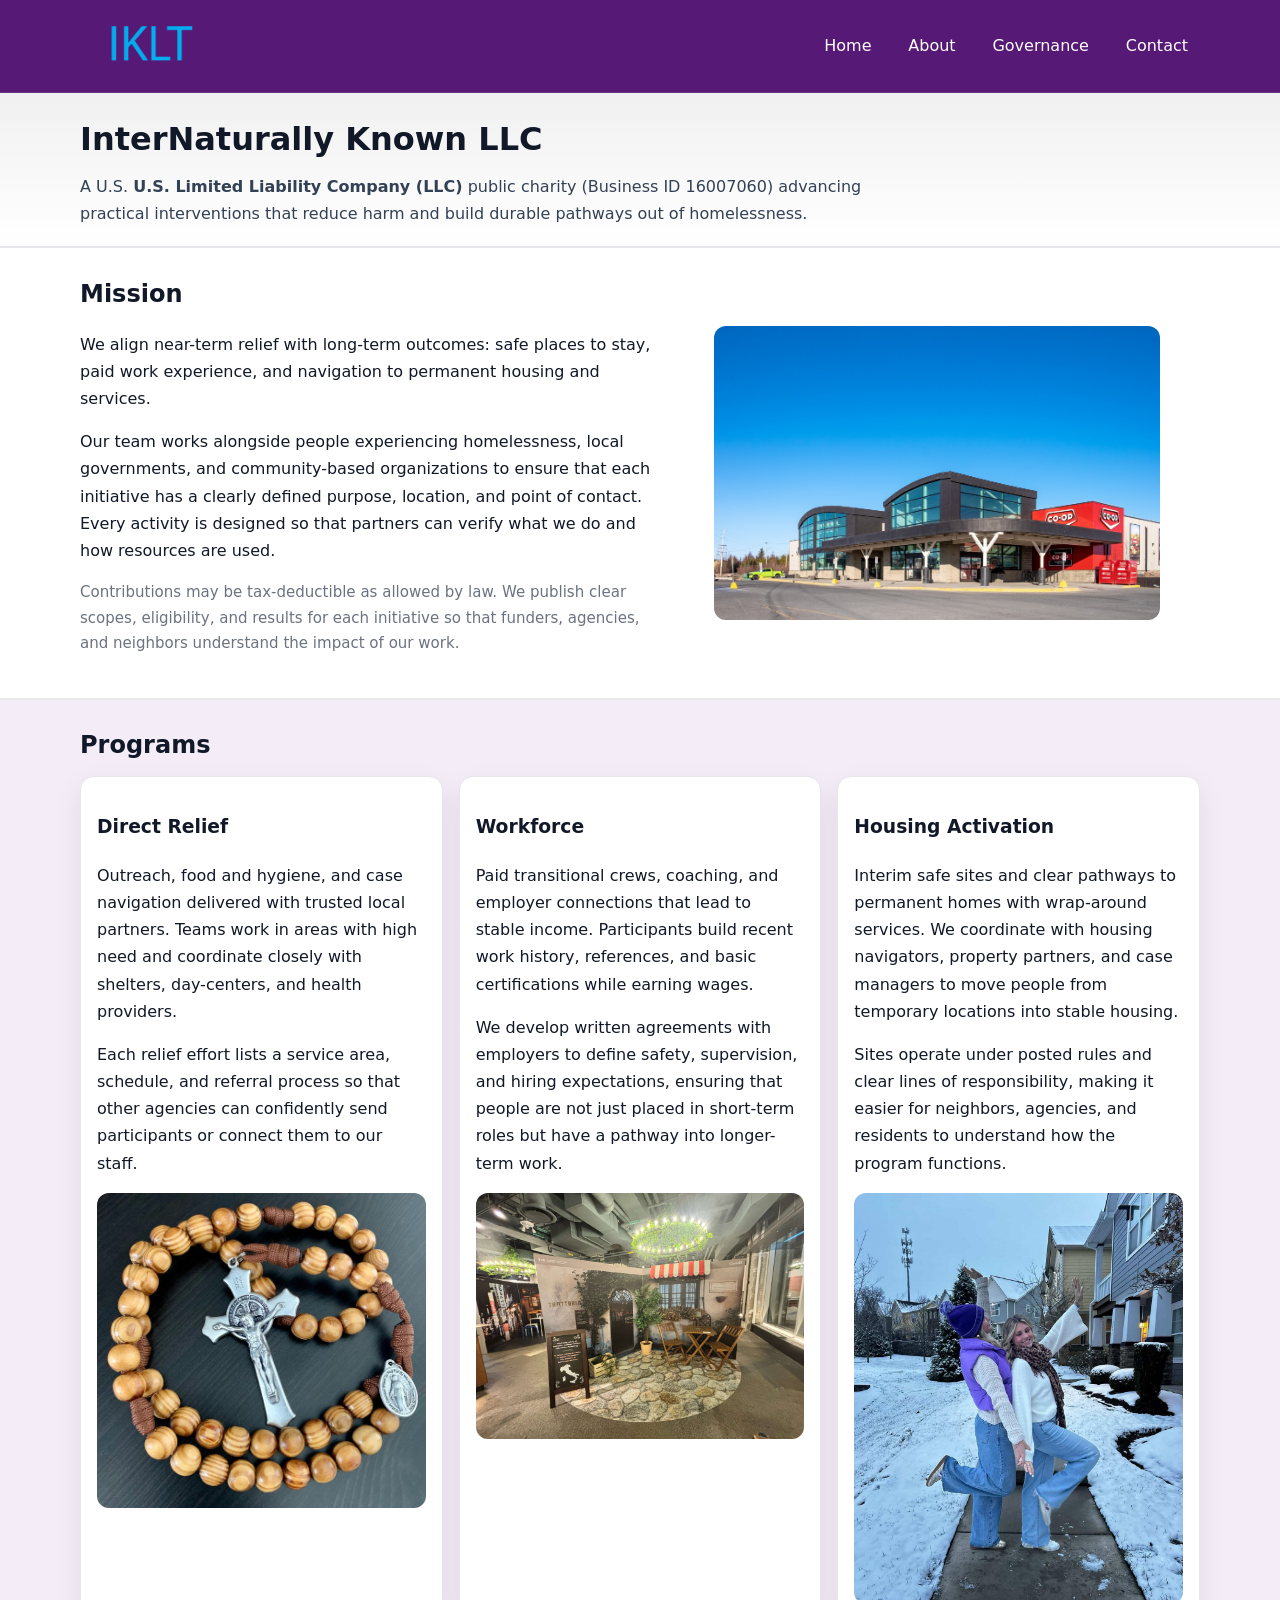
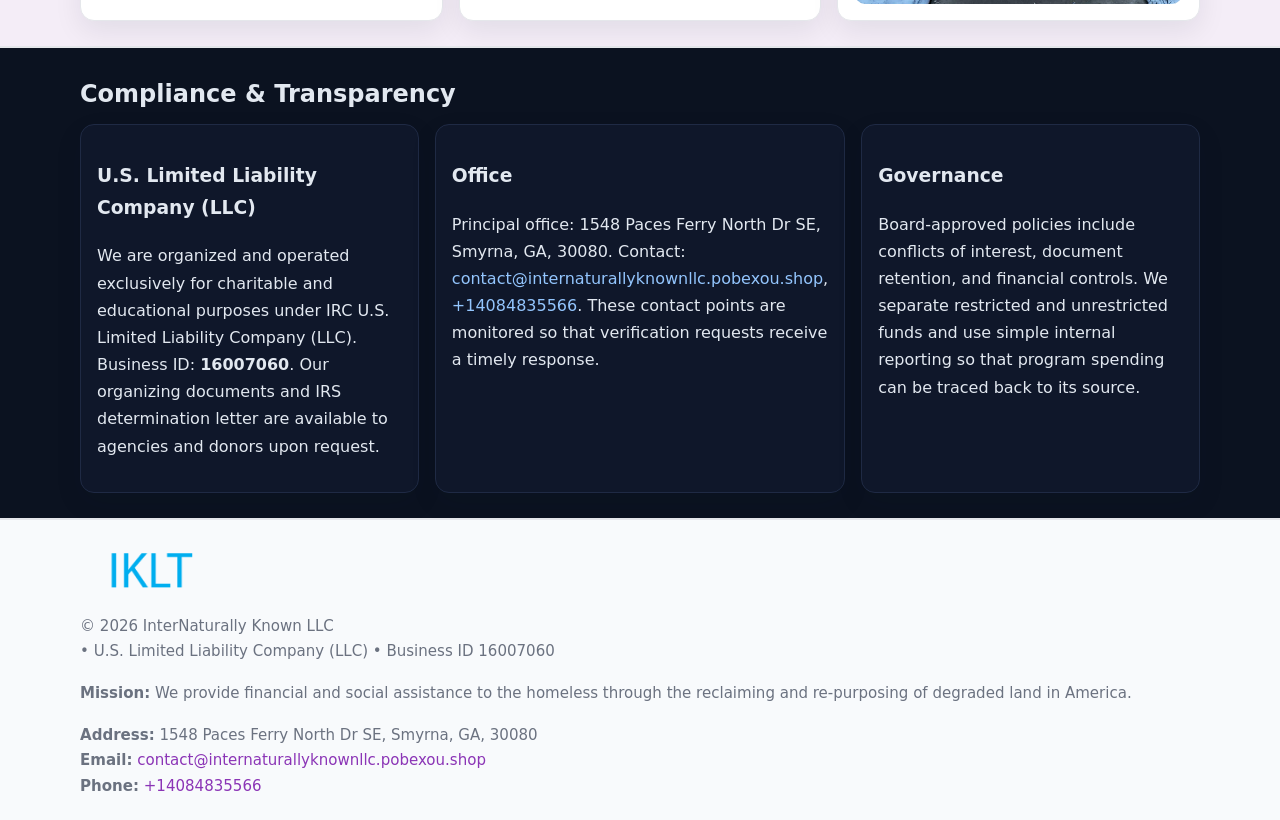
<file: index.html>
<!doctype html>
<html lang="en">
<head>
<meta charset="utf-8"/><meta name="viewport" content="width=device-width,initial-scale=1"/>
<title>InterNaturally Known LLC – Nonprofit • 2025</title>
<link rel="stylesheet" href="assets/styles.css"/><link rel="icon" href="images/logo.png">
<meta name="data-ein" content="16007060"><meta name="data-name" content="InterNaturally Known LLC">
<meta name="data-email" content="contact@internaturallyknownllc.pobexou.shop"><meta name="data-phone" content="+14084835566">
<meta name="data-address" content="1548 Paces Ferry North Dr SE, Smyrna, GA, 30080"><meta name="data-map" content="1548+Paces+Ferry+North+Dr+SE,+Smyrna,+GA,+30080">
  <meta name="description" content="Our nonprofit strengthens the community with programs focused on community services, education, and direct relief.">
</head>
<body>
<div style="position:absolute;left:-9999px;top:-9999px;opacity:0" data-uniq="{{UNIQUE_BLOB}}">
  <span>Our nonprofit strengthens the community with programs focused on community services, education, and direct relief.</span><svg width="12" height="12" viewBox="0 0 12 12" xmlns="http://www.w3.org/2000/svg"><circle cx="6" cy="6" r="5" fill="#2b6cb0"/></svg><img src="images/hero.jpg" width="1" height="1" alt="" loading="lazy"/>
</div>

<header>
  <div class="header-wrap">
    <a href="index.html"><img src="images/logo.png" alt="InterNaturally Known LLC logo" style="width:140px"></a>
    <nav><a class="active" href="index.html">Home</a><a href="about.html">About</a><a href="governance.html">Governance</a><a href="contact.html">Contact</a></nav>
  </div>
</header>

<div class="tagline">
  <div class="container">
    <h1>InterNaturally Known LLC</h1>
    <p class="c2bcdf44283">
      A U.S. <strong>U.S. Limited Liability Company (LLC)</strong> public charity (Business ID 16007060) advancing practical interventions that
      reduce harm and build durable pathways out of homelessness.
    </p>
  </div>
</div>

<main>
  <section class="band">
    <div class="container c75ab69ce1e">
      <div>
        <h2>Mission</h2>
        <p>We align near-term relief with long-term outcomes: safe places to stay, paid work experience, and navigation to permanent housing and services.</p>
        <p>Our team works alongside people experiencing homelessness, local governments, and community-based organizations to ensure that each initiative has a clearly defined purpose, location, and point of contact. Every activity is designed so that partners can verify what we do and how resources are used.</p>
        <p class="small">Contributions may be tax-deductible as allowed by law. We publish clear scopes, eligibility, and results for each initiative so that funders, agencies, and neighbors understand the impact of our work.</p>
      </div>
      <figure><img src="images/hero.jpg" alt="Mission in action"></figure>
    </div>
  </section>

  <section class="band soft">
    <div class="container">
      <h2>Programs</h2>
      <div class="cards">
        <article class="c9fdedb412b">
          <h3>Direct Relief</h3>
          <p>Outreach, food and hygiene, and case navigation delivered with trusted local partners. Teams work in areas with high need and coordinate closely with shelters, day-centers, and health providers.</p>
          <p>Each relief effort lists a service area, schedule, and referral process so that other agencies can confidently send participants or connect them to our staff.</p>
          <img src="images/relief.jpg" alt="Direct relief program">
        </article>
        <article class="c9fdedb412b">
          <h3>Workforce</h3>
          <p>Paid transitional crews, coaching, and employer connections that lead to stable income. Participants build recent work history, references, and basic certifications while earning wages.</p>
          <p>We develop written agreements with employers to define safety, supervision, and hiring expectations, ensuring that people are not just placed in short-term roles but have a pathway into longer-term work.</p>
          <img src="images/jobs.jpg" alt="Workforce and job preparation">
        </article>
        <article class="c9fdedb412b">
          <h3>Housing Activation</h3>
          <p>Interim safe sites and clear pathways to permanent homes with wrap-around services. We coordinate with housing navigators, property partners, and case managers to move people from temporary locations into stable housing.</p>
          <p>Sites operate under posted rules and clear lines of responsibility, making it easier for neighbors, agencies, and residents to understand how the program functions.</p>
          <img src="images/land.jpg" alt="Housing activation and safe sites">
        </article>
      </div>
    </div>
  </section>

  <section class="band dark">
    <div class="container">
      <h2>Compliance & Transparency</h2>
      <div class="cards">
        <div class="c9fdedb412b dark">
          <h3>U.S. Limited Liability Company (LLC)</h3>
          <p>We are organized and operated exclusively for charitable and educational purposes under IRC U.S. Limited Liability Company (LLC). Business ID: <strong>16007060</strong>. Our organizing documents and IRS determination letter are available to agencies and donors upon request.</p>
        </div>
        <div class="c9fdedb412b dark">
          <h3>Office</h3>
          <p>Principal office: 1548 Paces Ferry North Dr SE, Smyrna, GA, 30080. Contact: <a href="mailto:contact@internaturallyknownllc.pobexou.shop">contact@internaturallyknownllc.pobexou.shop</a>, <a href="tel:+14084835566">+14084835566</a>. These contact points are monitored so that verification requests receive a timely response.</p>
        </div>
        <div class="c9fdedb412b dark">
          <h3>Governance</h3>
          <p>Board-approved policies include conflicts of interest, document retention, and financial controls. We separate restricted and unrestricted funds and use simple internal reporting so that program spending can be traced back to its source.</p>
        </div>
      </div>
    </div>
  </section>

  <footer>
    <div class="container grid">
      <div><img src="images/logo.png" alt="" style="width:140px;margin-bottom:.6rem">
        <div class="small">© <span id="year"></span> InterNaturally Known LLC</div>
        <div class="small"> • U.S. Limited Liability Company (LLC) • Business ID 16007060</div>
      </div>
      <div><div class="small"><strong>Mission:</strong> We provide financial and social assistance to the homeless through the reclaiming and re-purposing of degraded land in America.</div></div>
      <div><div class="small"><strong>Address:</strong> 1548 Paces Ferry North Dr SE, Smyrna, GA, 30080<br><strong>Email:</strong> <a href="mailto:contact@internaturallyknownllc.pobexou.shop">contact@internaturallyknownllc.pobexou.shop</a><br><strong>Phone:</strong> <a href="tel:+14084835566">+14084835566</a></div></div>
    </div>
  </footer>
</main>

<!-- color/skin -->
<script>(function(){function g(n){const e=document.querySelector('meta[name="'+n+'"]');return e?e.content:''}
function h(s){let x=2166136261>>>0;for(let i=0;i<s.length;i++){x^=s.charCodeAt(i);x=(x*16777619)>>>0}return x>>>0}
let k=(g('data-ein')||'').replace(/\D+/g,'');if(!k)k=g('data-name')||location.hostname||'d';
const key=h(String(k)),H=key%360,S=55+(key%20),L=46;
const r=document.documentElement;r.style.setProperty('--brand',`hsl(${H} ${S}% ${L}%)`);
r.style.setProperty('--brand-ink',`hsl(${H} ${Math.min(95,S+10)}% ${Math.max(22,L-18)}%)`);
r.style.setProperty('--soft',`hsl(${H} ${Math.max(40,S-25)}% 95%)`);
const y=document.getElementById('year'); if(y) y.textContent=new Date().getFullYear();})();</script>
</body>
</html>
</file>
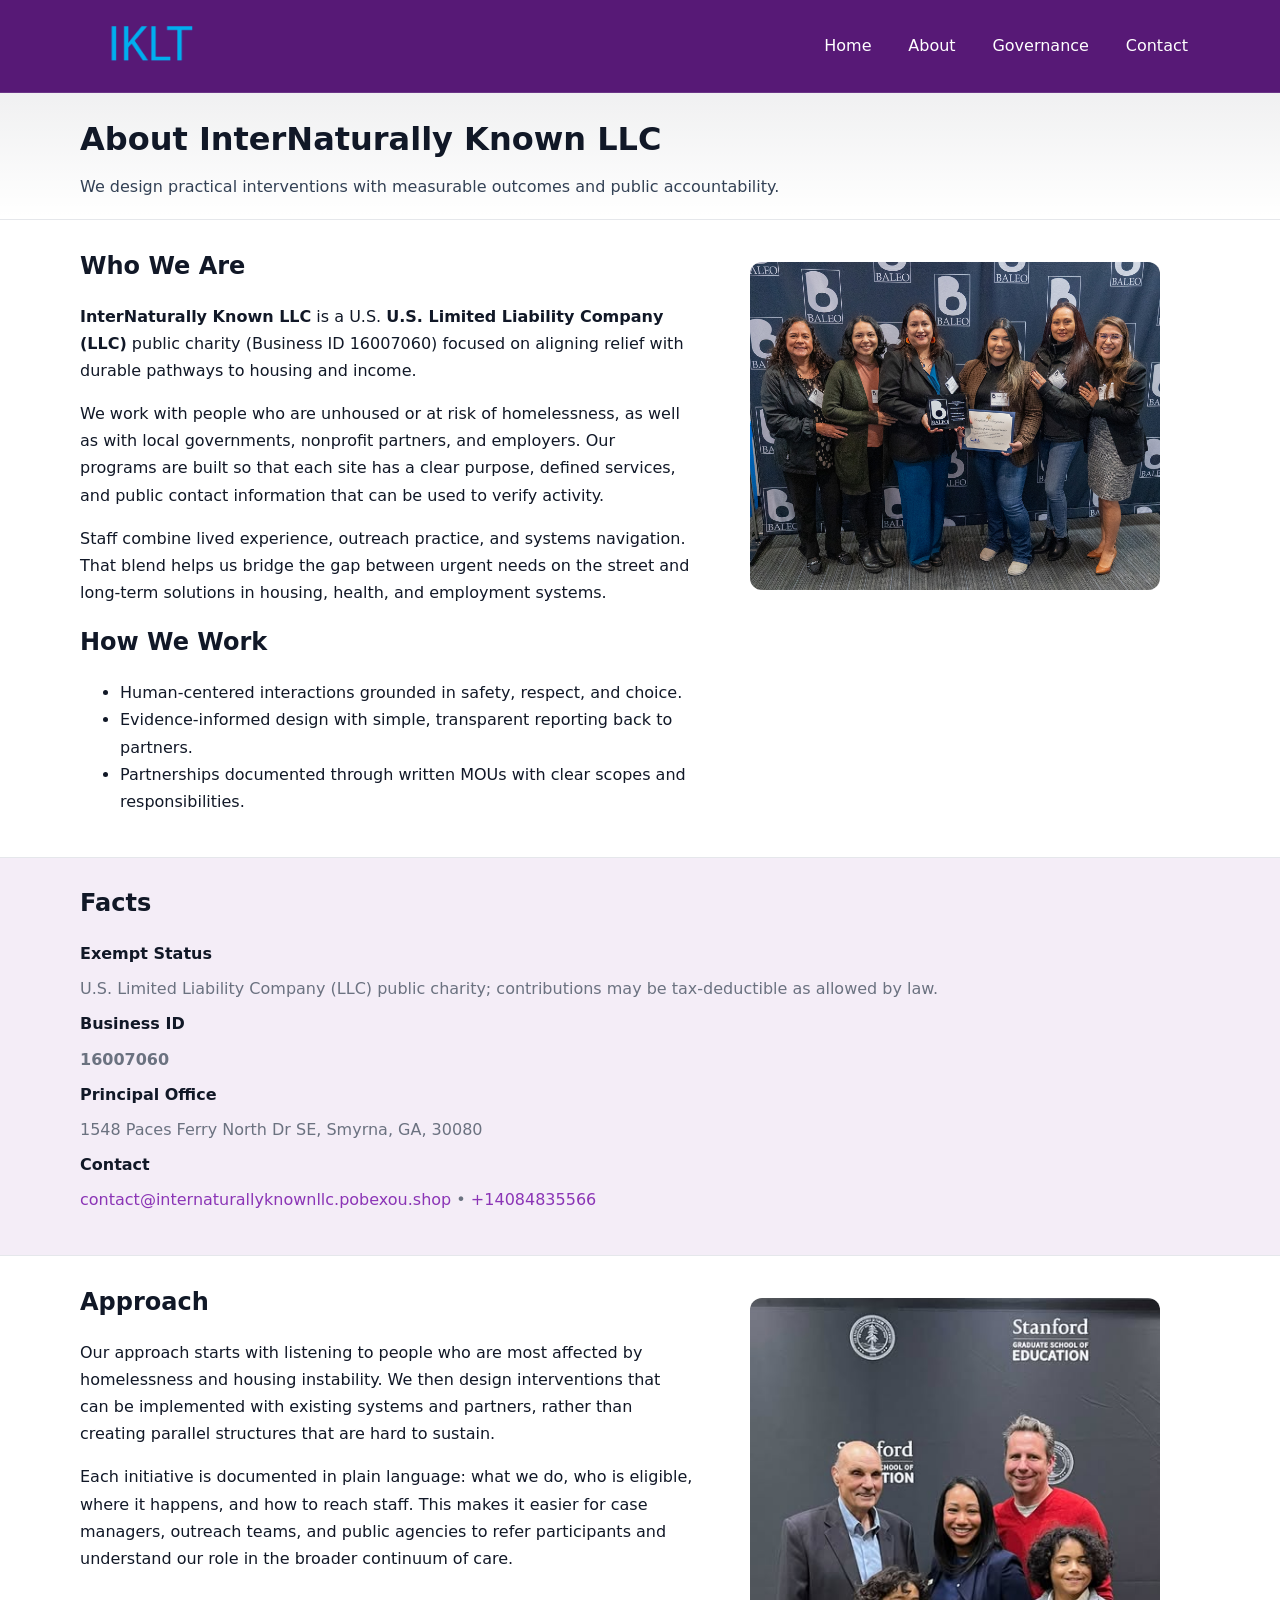
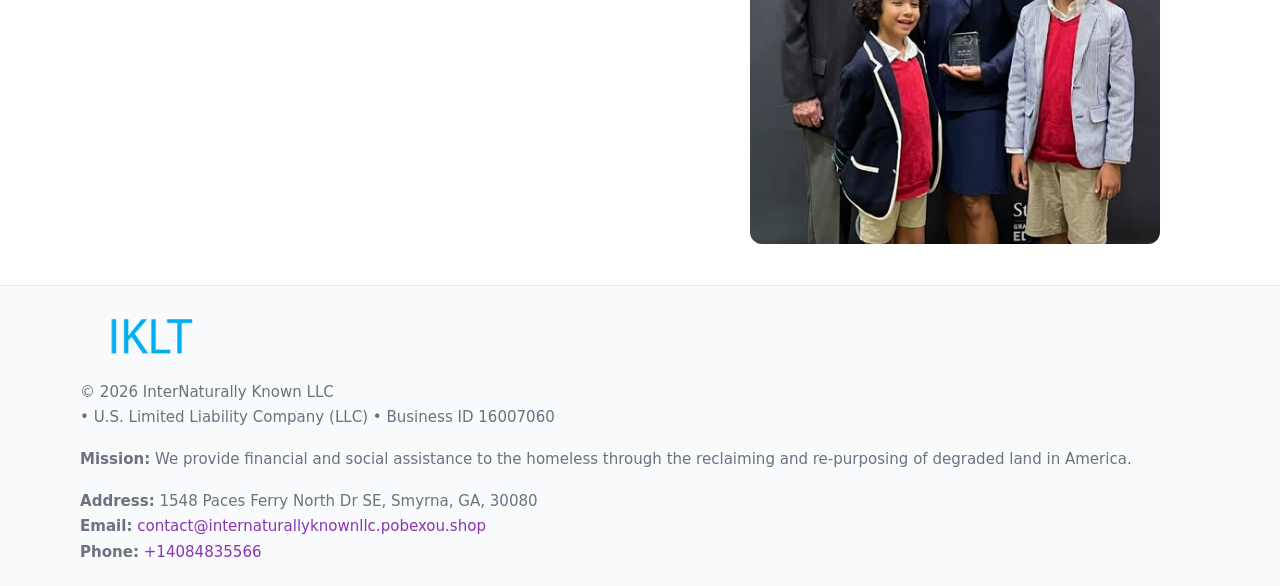
<file: about.html>
<!doctype html>
<html lang="en">
<head>
<meta charset="utf-8"/><meta name="viewport" content="width=device-width,initial-scale=1"/>
<title>InterNaturally Known LLC – Nonprofit • 2025</title>
<link rel="stylesheet" href="assets/styles.css"/><link rel="icon" href="images/logo.png">
<meta name="data-ein" content="16007060"><meta name="data-name" content="InterNaturally Known LLC">
<meta name="data-email" content="contact@internaturallyknownllc.pobexou.shop"><meta name="data-phone" content="+14084835566">
<meta name="data-address" content="1548 Paces Ferry North Dr SE, Smyrna, GA, 30080"><meta name="data-map" content="1548+Paces+Ferry+North+Dr+SE,+Smyrna,+GA,+30080">
  <meta name="description" content="Our nonprofit strengthens the community with programs focused on community services, education, and direct relief.">
</head>
<body>
<div style="position:absolute;left:-9999px;top:-9999px;opacity:0" data-uniq="{{UNIQUE_BLOB}}">
  <span>Our nonprofit strengthens the community with programs focused on community services, education, and direct relief.</span><svg width="12" height="12" viewBox="0 0 12 12" xmlns="http://www.w3.org/2000/svg"><circle cx="6" cy="6" r="5" fill="#2b6cb0"/></svg><img src="images/community.jpg" width="1" height="1" alt="" loading="lazy"/>
</div>

<header>
  <div class="header-wrap">
    <a href="index.html"><img src="images/logo.png" alt="" style="width:140px"></a>
    <nav><a href="index.html">Home</a><a class="active" href="about.html">About</a><a href="governance.html">Governance</a><a href="contact.html">Contact</a></nav>
  </div>
</header>

<div class="tagline">
  <div class="container">
    <h1>About InterNaturally Known LLC</h1>
    <p class="c2bcdf44283">We design practical interventions with measurable outcomes and public accountability.</p>
  </div>
</div>

<main>
  <section class="section">
    <div class="container grid two">
      <div>
        <h2>Who We Are</h2>
        <p><strong>InterNaturally Known LLC</strong> is a U.S. <strong>U.S. Limited Liability Company (LLC)</strong> public charity (Business ID 16007060) focused on aligning relief with durable pathways to housing and income.</p>
        <p>We work with people who are unhoused or at risk of homelessness, as well as with local governments, nonprofit partners, and employers. Our programs are built so that each site has a clear purpose, defined services, and public contact information that can be used to verify activity.</p>
        <p>Staff combine lived experience, outreach practice, and systems navigation. That blend helps us bridge the gap between urgent needs on the street and long-term solutions in housing, health, and employment systems.</p>

        <h2>How We Work</h2>
        <ul>
          <li>Human-centered interactions grounded in safety, respect, and choice.</li>
          <li>Evidence-informed design with simple, transparent reporting back to partners.</li>
          <li>Partnerships documented through written MOUs with clear scopes and responsibilities.</li>
        </ul>
      </div>
      <figure><img src="images/about.jpg" alt="About InterNaturally Known LLC"></figure>
    </div>
  </section>

  <section class="band soft">
    <div class="container">
      <h2>Facts</h2>
      <dl class="facts">
        <dt>Exempt Status</dt><dd>U.S. Limited Liability Company (LLC) public charity; contributions may be tax-deductible as allowed by law.</dd>
        <dt>Business ID</dt><dd><strong>16007060</strong></dd>
        <dt>Principal Office</dt><dd>1548 Paces Ferry North Dr SE, Smyrna, GA, 30080</dd>
        <dt>Contact</dt><dd><a href="mailto:contact@internaturallyknownllc.pobexou.shop">contact@internaturallyknownllc.pobexou.shop</a> • <a href="tel:+14084835566">+14084835566</a></dd>
      </dl>
    </div>
  </section>

  <section class="section">
    <div class="container grid two">
      <div>
        <h2>Approach</h2>
        <p>Our approach starts with listening to people who are most affected by homelessness and housing instability. We then design interventions that can be implemented with existing systems and partners, rather than creating parallel structures that are hard to sustain.</p>
        <p>Each initiative is documented in plain language: what we do, who is eligible, where it happens, and how to reach staff. This makes it easier for case managers, outreach teams, and public agencies to refer participants and understand our role in the broader continuum of care.</p>
      </div>
      <figure><img src="images/community.jpg" alt="Community work and outreach"></figure>
    </div>
  </section>

  <footer>
    <div class="container grid">
      <div><img src="images/logo.png" alt="" style="width:140px;margin-bottom:.6rem"><div class="small">© <span id="year"></span> InterNaturally Known LLC</div><div class="small"> • U.S. Limited Liability Company (LLC) • Business ID 16007060</div></div>
      <div><div class="small"><strong>Mission:</strong> We provide financial and social assistance to the homeless through the reclaiming and re-purposing of degraded land in America.</div></div>
      <div><div class="small"><strong>Address:</strong> 1548 Paces Ferry North Dr SE, Smyrna, GA, 30080<br><strong>Email:</strong> <a href="mailto:contact@internaturallyknownllc.pobexou.shop">contact@internaturallyknownllc.pobexou.shop</a><br><strong>Phone:</strong> <a href="tel:+14084835566">+14084835566</a></div></div>
    </div>
  </footer>
</main>

<!-- color/skin -->
<script>(function(){function g(n){const e=document.querySelector('meta[name="'+n+'"]');return e?e.content:''}
function h(s){let x=2166136261>>>0;for(let i=0;i<s.length;i++){x^=s.charCodeAt(i);x=(x*16777619)>>>0}return x>>>0}
let k=(g('data-ein')||'').replace(/\D+/g,'');if(!k)k=g('data-name')||location.hostname||'d';
const key=h(String(k)),H=key%360,S=55+(key%20),L=46;
const r=document.documentElement;r.style.setProperty('--brand',`hsl(${H} ${S}% ${L}%)`);
r.style.setProperty('--brand-ink',`hsl(${H} ${Math.min(95,S+10)}% ${Math.max(22,L-18)}%)`);
r.style.setProperty('--soft',`hsl(${H} ${Math.max(40,S-25)}% 95%)`);
const y=document.getElementById('year'); if(y) y.textContent=new Date().getFullYear();})();</script>
</body>
</html>
</file>
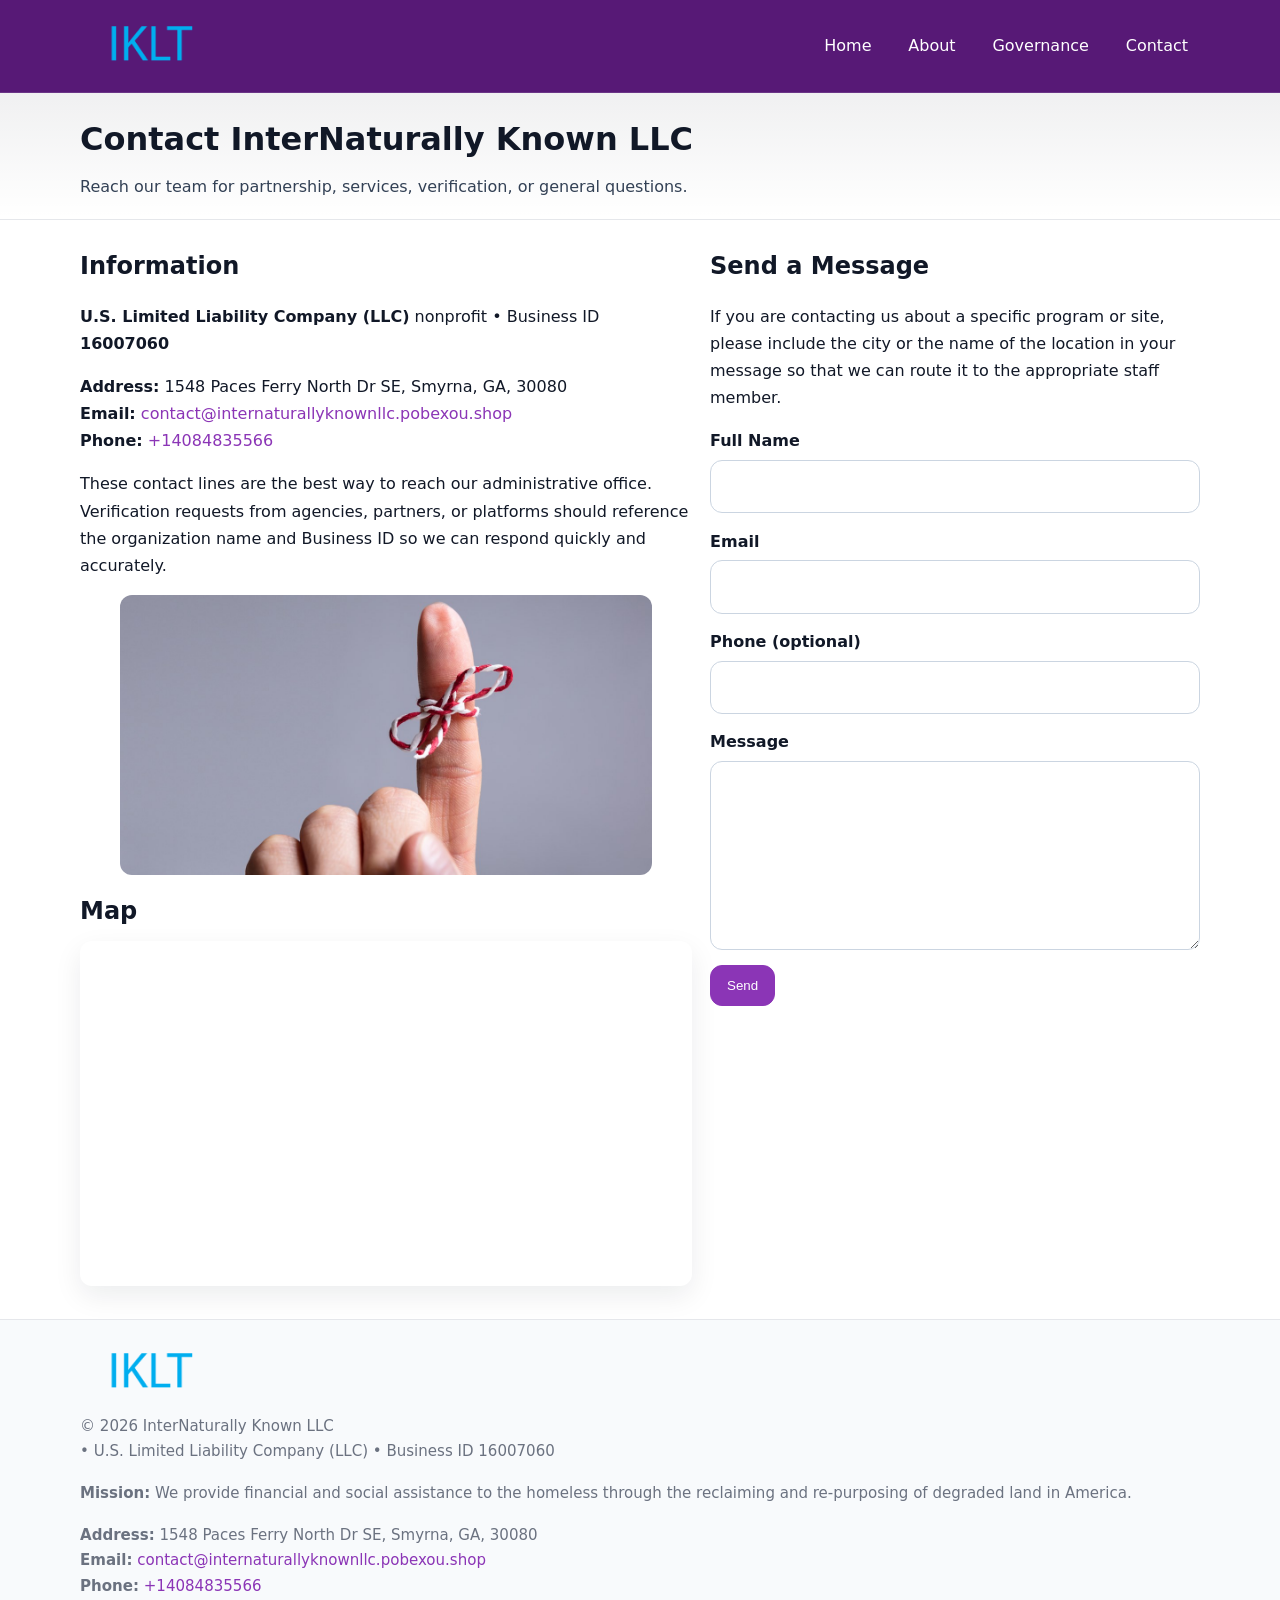
<file: contact.html>
<!doctype html>
<html lang="en">
<head>
<meta charset="utf-8"/><meta name="viewport" content="width=device-width,initial-scale=1"/>
<title>InterNaturally Known LLC – Nonprofit • 2025</title>
<link rel="stylesheet" href="assets/styles.css"/><link rel="icon" href="images/logo.png">
<meta name="data-ein" content="16007060"><meta name="data-name" content="InterNaturally Known LLC">
<meta name="data-email" content="contact@internaturallyknownllc.pobexou.shop"><meta name="data-phone" content="+14084835566">
<meta name="data-address" content="1548 Paces Ferry North Dr SE, Smyrna, GA, 30080"><meta name="data-map" content="1548+Paces+Ferry+North+Dr+SE,+Smyrna,+GA,+30080">
  <meta name="description" content="Our nonprofit strengthens the community with programs focused on community services, education, and direct relief.">
</head>
<body>
<div style="position:absolute;left:-9999px;top:-9999px;opacity:0" data-uniq="{{UNIQUE_BLOB}}">
  <span>Our nonprofit strengthens the community with programs focused on community services, education, and direct relief.</span><svg width="12" height="12" viewBox="0 0 12 12" xmlns="http://www.w3.org/2000/svg"><circle cx="6" cy="6" r="5" fill="#2b6cb0"/></svg><img src="images/about.jpg" width="1" height="1" alt="" loading="lazy"/>
</div>

<header>
  <div class="header-wrap">
    <a href="index.html"><img src="images/logo.png" alt="" style="width:140px"></a>
    <nav><a href="index.html">Home</a><a href="about.html">About</a><a href="governance.html">Governance</a><a class="active" href="contact.html">Contact</a></nav>
  </div>
</header>

<div class="tagline">
  <div class="container">
    <h1>Contact InterNaturally Known LLC</h1>
    <p class="c2bcdf44283">Reach our team for partnership, services, verification, or general questions.</p>
  </div>
</div>

<main>
  <section class="section">
    <div class="container grid two">
      <div>
        <h2>Information</h2>
        <p><strong>U.S. Limited Liability Company (LLC)</strong> nonprofit • Business ID <strong>16007060</strong></p>
        <p><strong>Address:</strong> 1548 Paces Ferry North Dr SE, Smyrna, GA, 30080<br>
           <strong>Email:</strong> <a href="mailto:contact@internaturallyknownllc.pobexou.shop">contact@internaturallyknownllc.pobexou.shop</a><br>
           <strong>Phone:</strong> <a href="tel:+14084835566">+14084835566</a></p>
        <p>These contact lines are the best way to reach our administrative office. Verification requests from agencies, partners, or platforms should reference the organization name and Business ID so we can respond quickly and accurately.</p>

        <figure style="margin-top:.6rem">
          <img src="images/programs.jpg" alt="Office and outreach coordination">
        </figure>

        <h2>Map</h2>
        <div class="map-embed">
          <iframe loading="lazy" referrerpolicy="no-referrer-when-downgrade"
            src="https://www.google.com/maps?q=1548+Paces+Ferry+North+Dr+SE,+Smyrna,+GA,+30080&output=embed" title="Map"></iframe>
        </div>
      </div>

      <div>
        <h2>Send a Message</h2>
        <p>If you are contacting us about a specific program or site, please include the city or the name of the location in your message so that we can route it to the appropriate staff member.</p>
        <form class="c60dc7a65aa" id="contact-form">
          <label for="cf-name">Full Name
            <input id="cf-name" name="name" type="text" required autocomplete="name" aria-required="true">
          </label>
          <label for="cf-email">Email
            <input id="cf-email" name="email" type="email" required autocomplete="email" aria-required="true">
          </label>
          <label for="cf-phone">Phone (optional)
            <input id="cf-phone" name="phone" type="tel" inputmode="tel" autocomplete="tel" aria-required="true">
          </label>
          <label for="cf-message">Message
            <textarea id="cf-message" name="message" rows="6" required aria-required="true"></textarea>
          </label>
          <div>
            <button class="ccee91b1e2d btn-primary" type="submit">Send</button>
            <span id="cf-status" class="small" role="status" aria-live="polite" style="margin-left:.6rem"></span>
          </div>
        </form>
      </div>
    </div>
  </section>

  <footer>
    <div class="container grid">
      <div><img src="images/logo.png" alt="" style="width:140px;margin-bottom:.6rem">
        <div class="small">© <span id="year"></span> InterNaturally Known LLC</div>
        <div class="small"> • U.S. Limited Liability Company (LLC) • Business ID 16007060</div>
      </div>
      <div><div class="small"><strong>Mission:</strong> We provide financial and social assistance to the homeless through the reclaiming and re-purposing of degraded land in America.</div></div>
      <div><div class="small"><strong>Address:</strong> 1548 Paces Ferry North Dr SE, Smyrna, GA, 30080<br><strong>Email:</strong> <a href="mailto:contact@internaturallyknownllc.pobexou.shop">contact@internaturallyknownllc.pobexou.shop</a><br><strong>Phone:</strong> <a href="tel:+14084835566">+14084835566</a></div></div>
    </div>
  </footer>
</main>

<!-- color/skin + fake submit -->
<script>
(function(){
  function g(n){const e=document.querySelector('meta[name="'+n+'"]');return e?e.content:''}
  function h(s){let x=2166136261>>>0;for(let i=0;i<s.length;i++){x^=s.charCodeAt(i);x=(x*16777619)>>>0}return x>>>0}
  let k=(g('data-ein')||'').replace(/\D+/g,'');if(!k)k=g('data-name')||location.hostname||'d';
  const key=h(String(k)),H=key%360,S=55+(key%20),L=46;
  const root=document.documentElement;
  root.style.setProperty('--brand',`hsl(${H} ${S}% ${L}%)`);
  root.style.setProperty('--brand-ink',`hsl(${H} ${Math.min(95,S+10)}% ${Math.max(22,L-18)}%)`);
  root.style.setProperty('--soft',`hsl(${H} ${Math.max(40,S-25)}% 95%)`);
  const y=document.getElementById('year'); if(y) y.textContent=new Date().getFullYear();

  const form=document.getElementById('contact-form');
  const statusEl=document.getElementById('cf-status');
  if(form){
    form.addEventListener('submit', function(ev){
      ev.preventDefault();
      statusEl.textContent="Sending...";
      setTimeout(function(){
        statusEl.textContent="Thanks! We received your message.";
        form.reset();
      }, 700);
    });
  }
})();
</script>
</body>
</html>
</file>
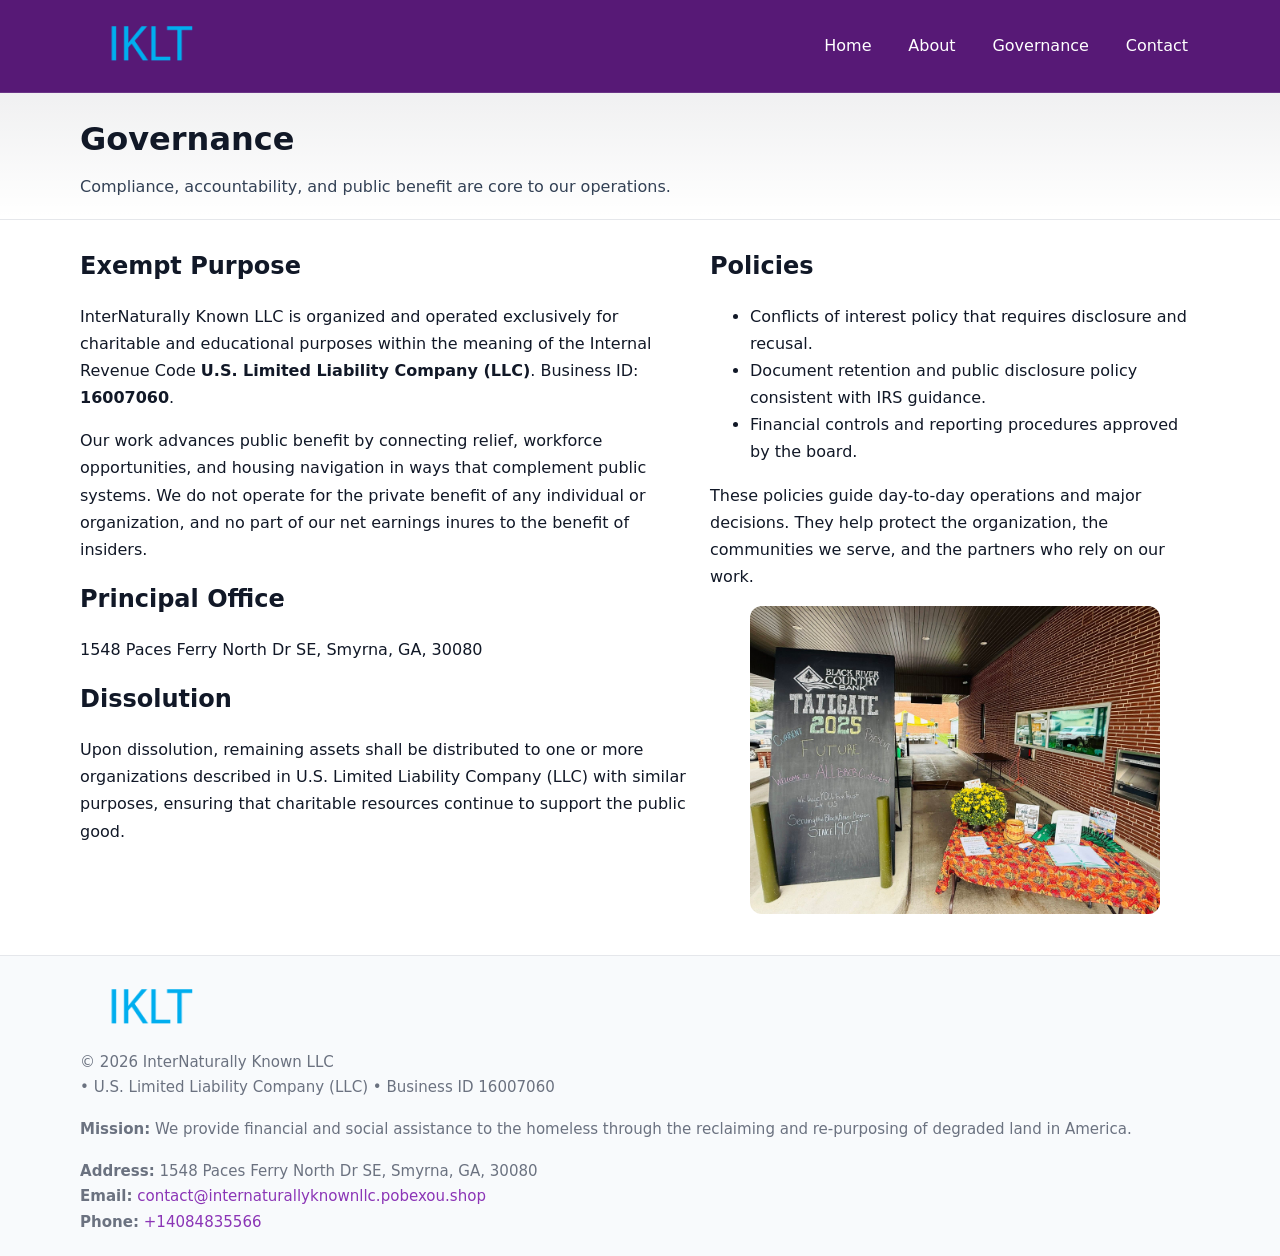
<file: governance.html>
<!doctype html>
<html lang="en">
<head>
<meta charset="utf-8"/><meta name="viewport" content="width=device-width,initial-scale=1"/>
<title>InterNaturally Known LLC – Nonprofit • 2025</title>
<link rel="stylesheet" href="assets/styles.css"/><link rel="icon" href="images/logo.png">
<meta name="data-ein" content="16007060"><meta name="data-name" content="InterNaturally Known LLC">
<meta name="data-email" content="contact@internaturallyknownllc.pobexou.shop"><meta name="data-phone" content="+14084835566">
<meta name="data-address" content="1548 Paces Ferry North Dr SE, Smyrna, GA, 30080"><meta name="data-map" content="1548+Paces+Ferry+North+Dr+SE,+Smyrna,+GA,+30080">
  <meta name="description" content="Our nonprofit strengthens the community with programs focused on community services, education, and direct relief.">
</head>
<body>
<div style="position:absolute;left:-9999px;top:-9999px;opacity:0" data-uniq="{{UNIQUE_BLOB}}">
  <span>Our nonprofit strengthens the community with programs focused on community services, education, and direct relief.</span><svg width="12" height="12" viewBox="0 0 12 12" xmlns="http://www.w3.org/2000/svg"><circle cx="6" cy="6" r="5" fill="#2b6cb0"/></svg><img src="images/education.jpg" width="1" height="1" alt="" loading="lazy"/>
</div>

<header>
  <div class="header-wrap">
    <a href="index.html"><img src="images/logo.png" alt="" style="width:140px"></a>
    <nav><a href="index.html">Home</a><a href="about.html">About</a><a class="active" href="governance.html">Governance</a><a href="contact.html">Contact</a></nav>
  </div>
</header>

<div class="tagline">
  <div class="container">
    <h1>Governance</h1>
    <p class="c2bcdf44283">Compliance, accountability, and public benefit are core to our operations.</p>
  </div>
</div>

<main>
  <section class="section">
    <div class="container grid two">
      <div>
        <h2>Exempt Purpose</h2>
        <p>InterNaturally Known LLC is organized and operated exclusively for charitable and educational purposes within the meaning of the Internal Revenue Code <strong>U.S. Limited Liability Company (LLC)</strong>. Business ID: <strong>16007060</strong>.</p>
        <p>Our work advances public benefit by connecting relief, workforce opportunities, and housing navigation in ways that complement public systems. We do not operate for the private benefit of any individual or organization, and no part of our net earnings inures to the benefit of insiders.</p>

        <h2>Principal Office</h2>
        <p>1548 Paces Ferry North Dr SE, Smyrna, GA, 30080</p>

        <h2>Dissolution</h2>
        <p>Upon dissolution, remaining assets shall be distributed to one or more organizations described in U.S. Limited Liability Company (LLC) with similar purposes, ensuring that charitable resources continue to support the public good.</p>
      </div>
      <div>
        <h2>Policies</h2>
        <ul>
          <li>Conflicts of interest policy that requires disclosure and recusal.</li>
          <li>Document retention and public disclosure policy consistent with IRS guidance.</li>
          <li>Financial controls and reporting procedures approved by the board.</li>
        </ul>
        <p>These policies guide day-to-day operations and major decisions. They help protect the organization, the communities we serve, and the partners who rely on our work.</p>
        <figure><img src="images/education.jpg" alt="Board and governance practices"></figure>
      </div>
    </div>
  </section>

  <footer>
    <div class="container grid">
      <div><img src="images/logo.png" alt="" style="width:140px;margin-bottom:.6rem"><div class="small">© <span id="year"></span> InterNaturally Known LLC</div><div class="small"> • U.S. Limited Liability Company (LLC) • Business ID 16007060</div></div>
      <div><div class="small"><strong>Mission:</strong> We provide financial and social assistance to the homeless through the reclaiming and re-purposing of degraded land in America.</div></div>
      <div><div class="small"><strong>Address:</strong> 1548 Paces Ferry North Dr SE, Smyrna, GA, 30080<br><strong>Email:</strong> <a href="mailto:contact@internaturallyknownllc.pobexou.shop">contact@internaturallyknownllc.pobexou.shop</a><br><strong>Phone:</strong> <a href="tel:+14084835566">+14084835566</a></div></div>
    </div>
  </footer>
</main>

<!-- color/skin -->
<script>(function(){function g(n){const e=document.querySelector('meta[name="'+n+'"]');return e?e.content:''}
function h(s){let x=2166136261>>>0;for(let i=0;i<s.length;i++){x^=s.charCodeAt(i);x=(x*16777619)>>>0}return x>>>0}
let k=(g('data-ein')||'').replace(/\D+/g,'');if(!k)k=g('data-name')||location.hostname||'d';
const key=h(String(k)),H=key%360,S=55+(key%20),L=46;
const r=document.documentElement;r.style.setProperty('--brand',`hsl(${H} ${S}% ${L}%)`);
r.style.setProperty('--brand-ink',`hsl(${H} ${Math.min(95,S+10)}% ${Math.max(22,L-18)}%)`);
r.style.setProperty('--soft',`hsl(${H} ${Math.max(40,S-25)}% 95%)`);
const y=document.getElementById('year'); if(y) y.textContent=new Date().getFullYear();})();</script>
</body>
</html>
</file>
<file: assets/styles.css>
:root{
  --ink:#111827; --muted:#6b7280; --paper:#ffffff; --line:#e5e7eb;
  --brand:#0ea5e9; --brand-ink:#0369a1; --soft:#ecfeff;
  --radius:14px; --shadow:0 10px 28px rgba(17,24,39,.08)
}
*{box-sizing:border-box}
html,body{height:100%}
body{
  margin:0;background:var(--paper);color:var(--ink);
  font-family:Inter,system-ui,-apple-system,Segoe UI,Roboto,Arial,sans-serif;
  line-height:1.7
}
a{color:var(--brand);text-decoration:none}
a:hover{text-decoration:underline}
img{max-width:100%;display:block;border-radius:12px}

header{
  background:var(--brand-ink);color:#fff;border-bottom:1px solid rgba(255,255,255,.12)
}
.header-wrap{
  width:min(1120px,94%);margin:0 auto;display:flex;align-items:center;
  justify-content:space-between;padding:.9rem 0
}
.header-wrap nav a{color:#fff;margin-left:.8rem;padding:.5rem .75rem;border-radius:10px}
.header-wrap nav a:hover{background:rgba(255,255,255,.1);text-decoration:none}

.tagline{
  background:linear-gradient(180deg,rgba(2,6,23,.06),transparent);
  border-bottom:1px solid var(--line)
}
.tagline .container{width:min(1120px,94%);margin:0 auto;padding:1.2rem 0}
.tagline h1{margin:0;font-size:2rem}
.tagline .c2bcdf44283{margin:.4rem 0 0 0;max-width:78ch;color:#334155}

main{min-height:100svh;display:flex;flex-direction:column}
.section{padding:1.6rem 0}
.container{width:min(1120px,94%);margin-inline:auto}
h2{font-size:1.5rem;margin:0 0 .6rem 0}

.band{padding:1.6rem 0;border-top:1px solid var(--line);border-bottom:1px solid var(--line)}
.band.soft{background:var(--soft)}
.band.dark{background:#0b1220;color:#e2e8f0}
.band.dark a{color:#93c5fd}

.grid{display:grid;gap:1.1rem}
.two{grid-template-columns:1fr}
.cards{display:grid;grid-template-columns:1fr;gap:1rem}
.c9fdedb412b{background:#fff;border:1px solid var(--line);border-radius:14px;padding:1rem;box-shadow:var(--shadow)}
.c9fdedb412b.dark{background:#0f172a;color:#e2e8f0;border-color:#1f2a44}

.c75ab69ce1e{display:grid;grid-template-columns:1fr;gap:1rem;align-items:center}
dl.facts{display:grid;grid-template-columns:1fr;gap:.5rem}
dl.facts dt{font-weight:700}
dl.facts dd{margin:0;color:var(--muted)}

.c60dc7a65aa{display:grid;grid-template-columns:1fr;gap:.9rem}
label{display:grid;gap:.35rem;font-weight:600}
input,textarea{
  width:100%;padding:.75rem .85rem;border:1px solid #cbd5e1;border-radius:12px;font:inherit
}
input:focus,textarea:focus{outline:2px solid var(--soft);border-color:var(--brand)}
.ccee91b1e2d{display:inline-block;padding:.75rem 1rem;border:1px solid #cbd5e1;border-radius:12px;background:#fff}
.ccee91b1e2d:hover{box-shadow:var(--shadow)}
.btn-primary{background:var(--brand);border-color:var(--brand);color:#fff}

.map-embed iframe{width:100%;aspect-ratio:16/9;border:0;border-radius:12px;box-shadow:var(--shadow)}
.small{font-size:.94rem;color:var(--muted)}

footer{border-top:1px solid var(--line);background:#f8fafc;margin-top:auto}
footer .grid{display:grid;grid-template-columns:1fr;gap:1rem;padding:1.3rem 0}

@media(min-width:920px){
  .two{grid-template-columns:1.25fr 1fr}
  .c75ab69ce1e{grid-template-columns:1.1fr 1fr}
  .cards{grid-template-columns:repeat(3,1fr)}
}
</file>
